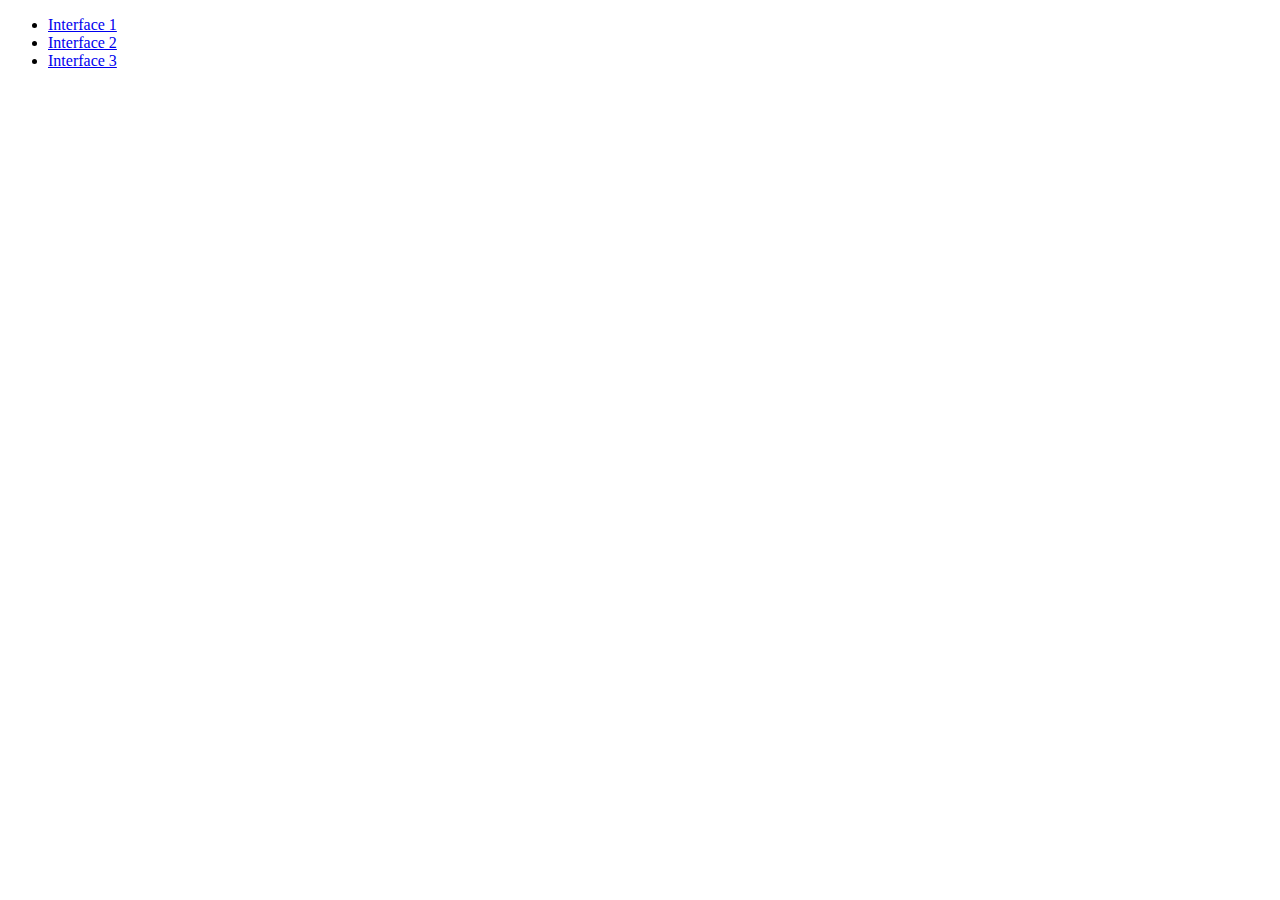
<file: index.html>
<!DOCTYPE html>
<html lang="en">
<head>
    <meta charset="UTF-8">
    <meta name="viewport" content="width=device-width, initial-scale=1">
    <title>Title</title>
</head>
<body>

    <main>
        <ul>
            <li>
                <a href="interface1/interface1.html">Interface 1</a>
            </li>
            <li>
                <a href="interface2/interface2.html">Interface 2</a>
            </li>
            <li>
                <a href="interface3/interface3.html">Interface 3</a>
            </li>
        </ul>
    </main>

</body>
</html>
</file>
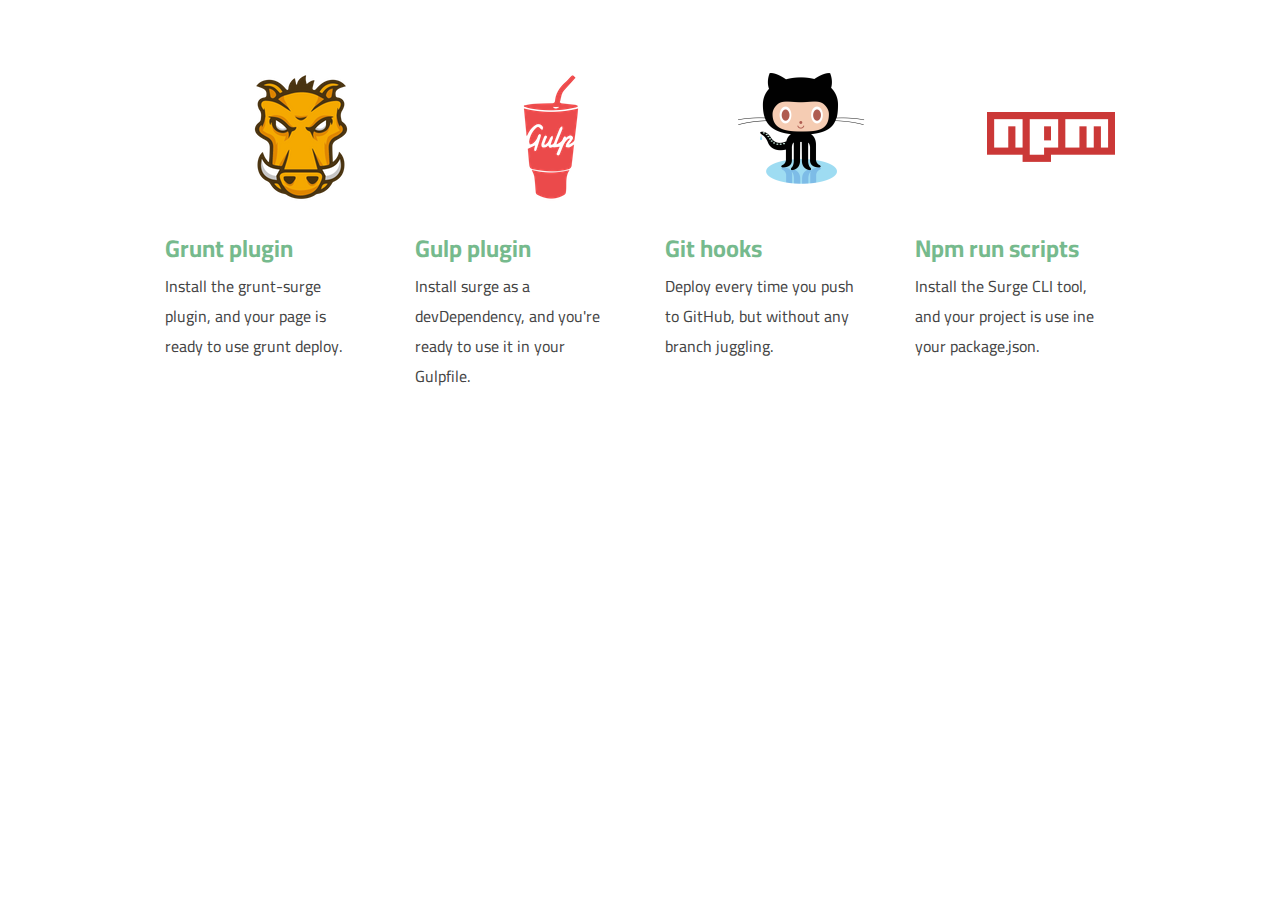
<file: interface1/interface1.html>
<!DOCTYPE html>
<html lang="en">
<head>
    <meta charset="UTF-8">
    <meta name="viewport" content="width=device-width, initial-scale=1">
    <link href="css/style.css" rel="stylesheet">
    <title>First interface</title>
</head>
<body>
    <main>
        <div class="center">
            <div class="grunt">
                <img src="img/grunt.png" width="128" height="128" alt="grunt logo">
                <h2>Grunt plugin</h2>
                <p>
                    Install the grunt-surge plugin, and your page is ready to use grunt deploy.
                </p>
            </div>
            <div class="gulp">
                <img src="img/gulp.png" width="128" height="128" alt="gulp logo">
                <h2>Gulp plugin</h2>
                <p>
                    Install surge as a devDependency, and you're ready to use it in your Gulpfile.
                </p>
            </div>
            <div class="git">
                <img src="img/github.png" width="128" height="128" alt="git logo">
                <h2>Git hooks</h2>
                <p>
                    Deploy every time you push to GitHub, but without any branch juggling.
                </p>
            </div>
            <div class="npm">
                <img src="img/npm.png" width="128" height="128" alt="npm logo">
                <h2>Npm run scripts</h2>
                <p>
                    Install the Surge CLI tool, and your project is use ine your package.json.
                </p>
            </div>
        </div>
    </main>
</body>
</html>
</file>
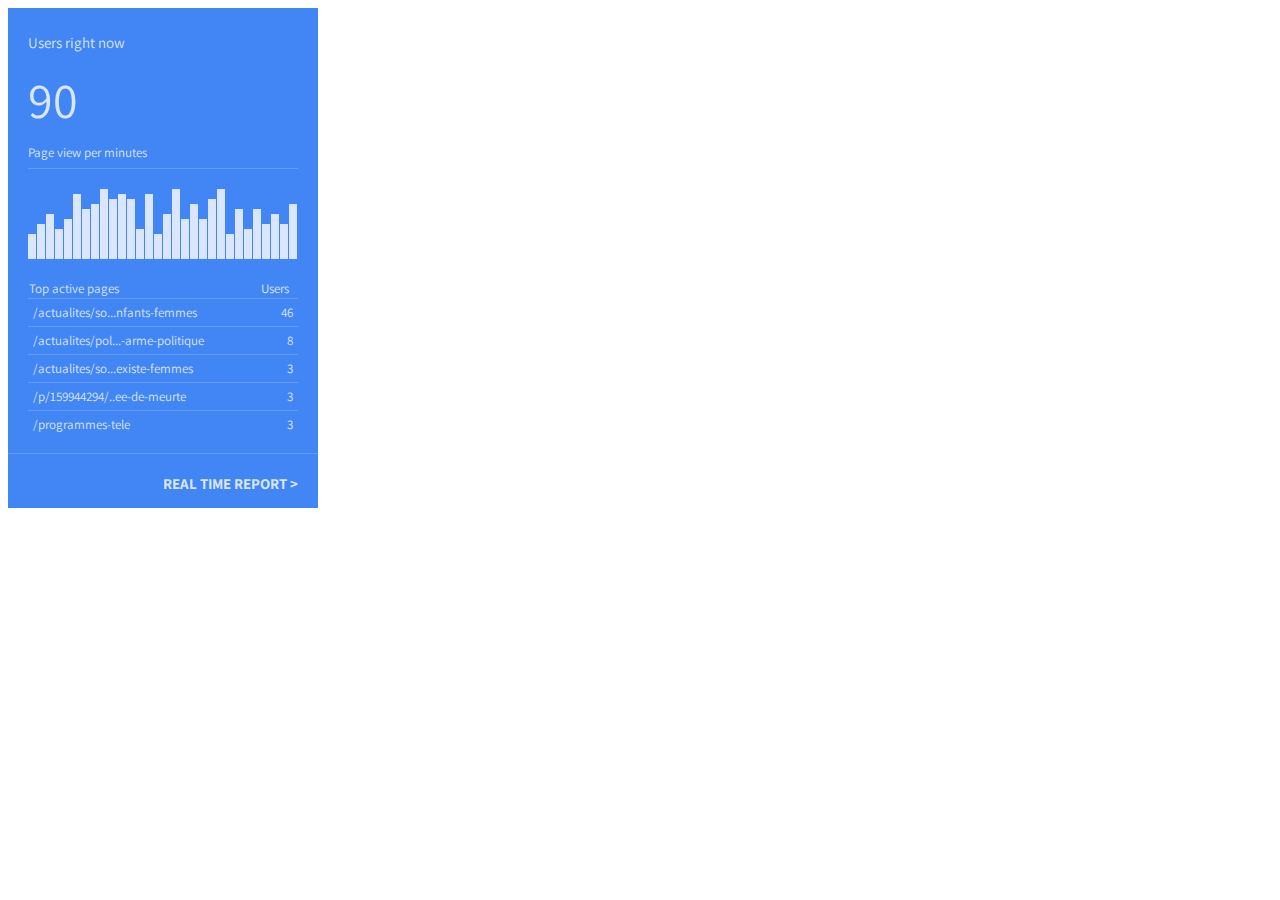
<file: interface2/interface2.html>
<!DOCTYPE html>
<html lang="en">
<head>
    <meta charset="UTF-8">
    <meta name="viewport" content="width=device-width, initial-scale=1">
    <link href="css/style.css" rel="stylesheet">
    <title>Second interface</title>
</head>
<body>
    <main>
        <div class="chart">
            <div class="users">
                <p>Users right now</p>
                <p class="usercount">90</p>
                <p class="smalltext">Page view per minutes</p>
                <div class="line"></div>
                <div class="blockchart">
                    <div class="block1"></div><div class="block3"></div><div class="block5"></div><div class="block2"></div><div class="block4"></div><div class="block9"></div>
                    <div class="block6"></div><div class="block7"></div><div class="block10"></div><div class="block8"></div><div class="block9"></div><div class="block8"></div>
                    <div class="block2"></div><div class="block9"></div><div class="block1"></div><div class="block5"></div><div class="block10"></div><div class="block4"></div>
                    <div class="block7"></div><div class="block4"></div><div class="block8"></div><div class="block10"></div><div class="block1"></div><div class="block6"></div>
                    <div class="block"></div><div class="block2"></div><div class="block6"></div><div class="block"></div><div class="block3"></div><div class="block5"></div>
                    <div class="block3"></div><div class="block7"></div>
                </div>
                <table>
                    <tr>
                        <th>
                            Top active pages
                        </th>
                        <th>
                            Users
                        </th>
                    </tr>
                    <tr>
                        <td>
                            /actualites/so...nfants-femmes
                        </td>
                        <td class="tdright">
                            46
                        </td>
                    </tr>
                    <tr>
                        <td>
                            /actualites/pol...-arme-politique
                        </td>
                        <td class="tdright">
                            8
                        </td>
                    </tr>
                    <tr>
                        <td>
                            /actualites/so...existe-femmes
                        </td>
                        <td class="tdright">
                            3
                        </td>
                    </tr>
                    <tr>
                        <td>
                            /p/159944294/..ee-de-meurte
                        </td>
                        <td class="tdright">
                            3
                        </td>
                    </tr>
                    <tr>
                        <td>
                            /programmes-tele
                        </td>
                        <td class="tdright">
                            3
                        </td>
                    </tr>
                </table>
            </div>
            <div class="line"></div>
            <p class="uppercase">real time report &#62;</p>
        </div>
    </main>
</body>
</html>
</file>
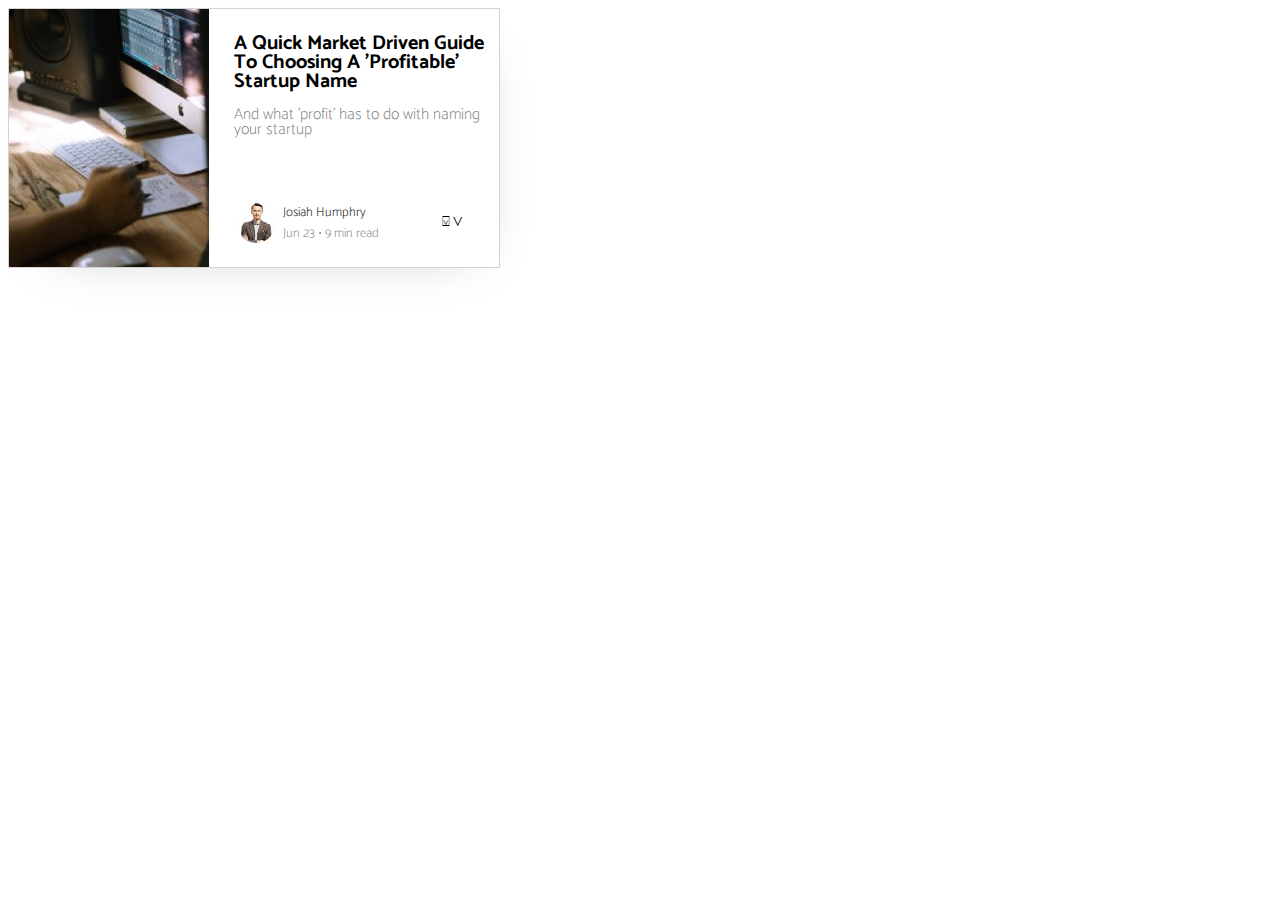
<file: interface3/interface3.html>
<!DOCTYPE html>
<html lang="en">
<head>
    <meta charset="UTF-8">
    <meta name="viewport" content="width=device-width, initial-scale=1, shrink-to-fit=no">
    <link href="css/stylesheet.css" rel="stylesheet">
    <title>Third interface</title>
</head>
<body>
    <div class="container">
        <img src="img/computer.png" width="200" height="258" alt="computer">
        <div class="text">
            <h3>
                A quick market driven guide to choosing a 'profitable' startup name
            </h3>
            <h4>
                And what 'profit' has to do with naming your startup
            </h4>
            <div class="editor">
                <img src="img/josh.png" alt="josh" width="39" height="40">

                <p> Josiah Humphry <br>
                    <span class="grey">Jun 23 &#8901; 9 min read</span></p>

                <p class="bookmark">
                    &#9036; &#8897;
                </p>
            </div>
        </div>
    </div>
</body>
</html>
</file>
<file: interface1/css/style.css>
@import url('https://fonts.googleapis.com/css2?family=Cairo:wght@300&display=swap');

main{
    padding: 20px;
    font-family: 'Cairo', sans-serif;
}

.center{
    display: flex;
    justify-content: center;
    flex-flow: row wrap;
}

.grunt, .gulp, .git, .npm{
    padding: 15px 25px 40px 25px;
    width: 200px;
    height: 300px;
}

h2{
    padding-bottom: 0px;
    clear: both;
    color: #76ba8d;
    margin: 0;
}

p{
    color: #444444;
    margin: 0;
}

img{
    float: right;
    padding-bottom: 25px;
    padding-top: 30px;
}
</file>
<file: interface2/css/style.css>
@import url('https://fonts.googleapis.com/css2?family=Assistant:wght@300&display=swap');

body{
    color: #d9e6fd;
    font-size: 15px;
    font-family: 'Assistant', sans-serif;
}

.chart{
    background-color: #4285f4;
    width: 310px;
    height: 500px;
}

.users{
    padding: 10px 20px;
}

.usercount{
    font-size: 50px;
    margin: 0;
    padding-bottom: 5px;
}

.smalltext{
    font-size: 13px;
    margin: 0px;
    padding: 7px 0px;
}

.line {
    height: 1px;
    width: 100%;
    background-color: #649bf6;
}

table{
    border-collapse: collapse;
    font-size: 13px;
    width: 100%;
    margin-bottom: 5px;
}

th{
    text-align: left;
    font-weight: normal;
}

td{
    border-top: 1px solid #649bf6;
    padding: 5px;
}

.tdright{
    text-align: right;
}

.uppercase{
    padding: 5px 20px;
    text-transform: uppercase;
    font-weight: bold;
    text-align: right;
}


.blockchart{
    display: flex;
    justify-content: center;
    align-items: flex-end;
    flex-flow: row nowrap;
    padding: 20px 0px;
}

.block1{
    background-color: #d9e6fd;
    margin-right: 1px;
    width: 8px;
    height: 25px;

}

.block2{
    background-color: #d9e6fd;
    margin-right: 1px;
    width: 8px;
    height: 30px;

}

.block3{
    background-color: #d9e6fd;
    margin-right: 1px;
    width: 8px;
    height: 35px;

}

.block4{
    background-color: #d9e6fd;
    margin-right: 1px;
    width: 8px;
    height: 40px;

}

.block5{
    background-color: #d9e6fd;
    margin-right: 1px;
    width: 8px;
    height: 45px;

}

.block6{
    background-color: #d9e6fd;
    margin-right: 1px;
    width: 8px;
    height: 50px;

}

.block7{
    background-color: #d9e6fd;
    margin-right: 1px;
    width: 8px;
    height:55px;

}

.block8{
    background-color: #d9e6fd;
    margin-right: 1px;
    width: 8px;
    height: 60px;

}

.block9{
    background-color: #d9e6fd;
    margin-right: 1px;
    width: 8px;
    height: 65px;

}

.block10{
    background-color: #d9e6fd;
    margin-right: 1px;
    width: 8px;
    height: 70px;

}
</file>
<file: interface3/css/stylesheet.css>
@import url('https://fonts.googleapis.com/css2?family=Catamaran&family=Heebo&display=swap');

.container{
    width: 490px;
    height: 258px;
    border-style: solid;
    border-width: 1px;
    border-color: lightgray;
    padding: 0px;
    -webkit-box-shadow: 9px 15px 51px -38px rgba(0,0,0,0.34);
    -moz-box-shadow: 9px 15px 51px -38px rgba(0,0,0,0.34);
    box-shadow: 9px 15px 51px -38px rgba(0,0,0,0.34);
    display: flex;
    font-family: 'Catamaran', sans-serif;
}

.text{
    padding: 5px 10px 5px 20px;
}



h3, h4{
    padding-left: 5px;
}

h3{
    padding-bottom: 10px;
    margin-bottom: 0px;
    line-height: 96%;
    font-size: 20px;
    text-transform: capitalize;
}

h4{
    padding: 5px 5px 0px 5px;
    margin-top: 0px;
    color: grey;
    font-weight: lighter;
    line-height: 96%;

}

.editor{
    display: flex;
    justify-content: space-evenly;
    align-items: center;
    padding: 30px 20px 20px 0px;
    font-weight: lighter;
    font-size: 13px;
}

.bookmark{
    padding-left: 55px
}

.grey{
    color: grey;
}
</file>
